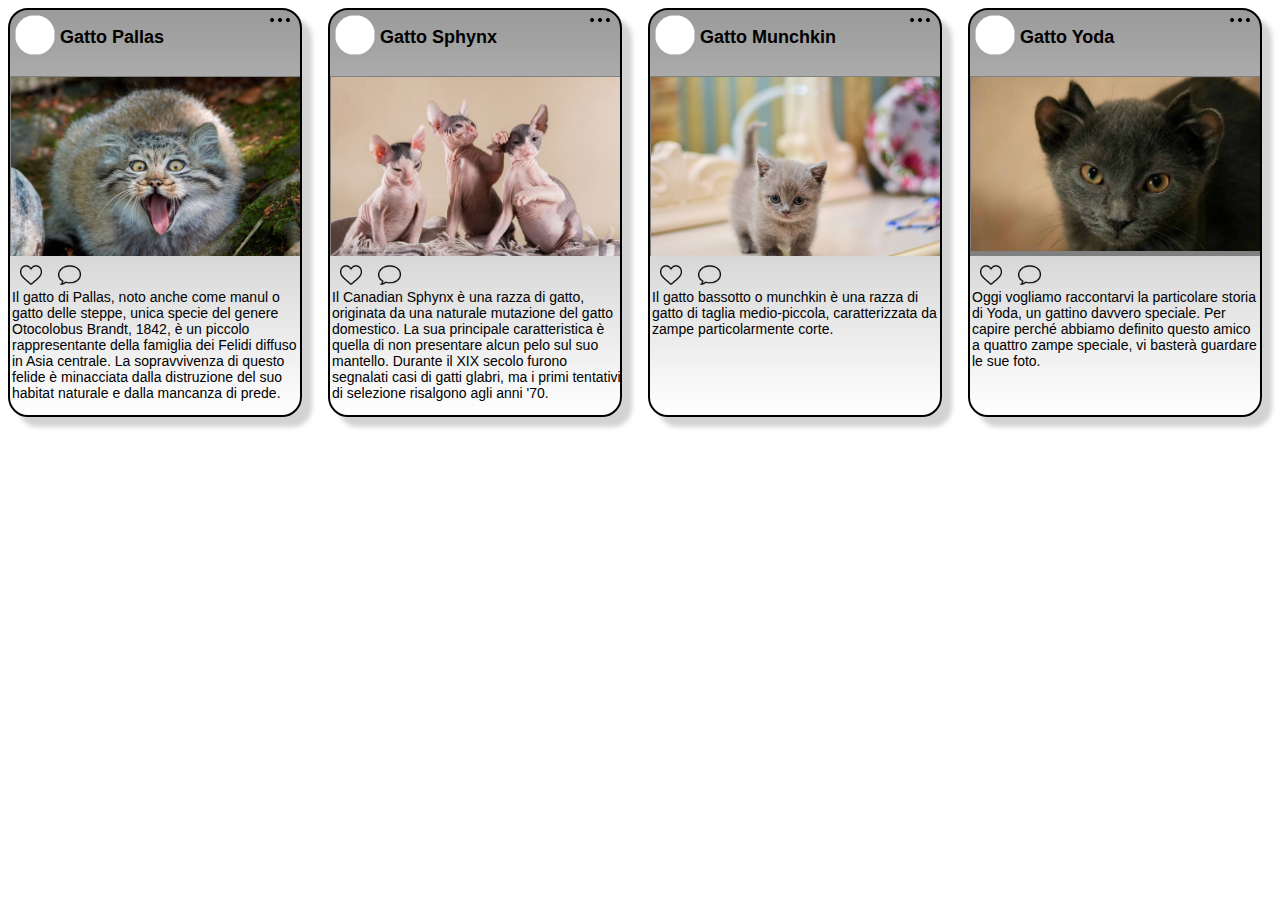
<file: Exercise-9/index.html>
<!DOCTYPE html>
<html lang="en">
<head>
    <meta charset="UTF-8">
    <meta http-equiv="X-UA-Compatible" content="IE=edge">
    <meta name="viewport" content="width=device-width, initial-scale=1.0">
    <link rel="stylesheet" href="style.css">
    <title>Cards</title>
</head>
<body>

    <section>
        <div class="card">
            <div class="header">
                <img class="user">
                <h5>Gatto Pallas</h5>
                <img src="./icon/more.png" class="more">
            </div>
            <figure>
                <img src="./image/gatto-pallas.jpg" alt="Image cap">
            </figure>
            <div class="card-text">
                <section class="icon-container">
                    <img src="./icon/heart.png" class="icon">
                    <img src="./icon/speech-bubble.png" class="icon">
                </section>
                <p>
                    Il gatto di Pallas, noto anche come manul o gatto delle steppe, unica specie del genere Otocolobus Brandt, 1842, è un piccolo rappresentante della famiglia dei Felidi diffuso in Asia centrale.
                    La sopravvivenza di questo felide è minacciata dalla distruzione del suo habitat naturale e dalla mancanza di prede.
                </p>
            </div>
        </div>
    
        <div class="card">
            <div class="header">
                <img class="user">
                <h5>Gatto Sphynx</h5>
                <img src="./icon/more.png" class="more">
            </div>
            <figure>
                <img src="./image/gatto-sphynx.jpg" alt="Image cap">
            </figure>
            <div class="card-text">
                <section class="icon-container">
                    <img src="./icon/heart.png" class="icon">
                    <img src="./icon/speech-bubble.png"  class="icon">
                </section>
                <p>
                    Il Canadian Sphynx è una razza di gatto, originata da una naturale mutazione del gatto domestico.
                    La sua principale caratteristica è quella di non presentare alcun pelo sul suo mantello.
                    Durante il XIX secolo furono segnalati casi di gatti glabri, ma i primi tentativi di selezione risalgono agli anni '70.
                </p>
            </div>
        </div>

        <div class="card">
            <div class="header">
                <img class="user">
                <h5>Gatto Munchkin</h5>
                <img src="./icon/more.png" class="more">
            </div>
            <figure>
                <img src="./image/gatto-munchkin.jpg" alt="Image cap">
            </figure>
            <div class="card-text">
                <section class="icon-container">
                    <img src="./icon/heart.png" class="icon">
                    <img src="./icon/speech-bubble.png" class="icon">
                </section>
                <p>
                    Il gatto bassotto o munchkin è una razza di gatto di taglia medio-piccola, caratterizzata da zampe particolarmente corte.
                </p>
            </div>
        </div>

        <div class="card">
            <div class="header">
                <img class="user">
                <h5>Gatto Yoda</h5>
                <img src="./icon/more.png" class="more">
            </div>
            <figure>
                <img src="./image/gatto-yoda.jpg" alt="Image cap">
            </figure>
            <div class="card-text">
                <section class="icon-container">
                    <img src="./icon/heart.png" class="icon">
                    <img src="./icon/speech-bubble.png" class="icon">
                </section>
                <p>
                    Oggi vogliamo raccontarvi la particolare storia di Yoda, un gattino davvero speciale.
                    Per capire perché abbiamo definito questo amico a quattro zampe speciale, vi basterà guardare le sue foto.
                </p>
            </div>
        </div>
    </section>


</body>
</html>
</file>
<file: Exercise-9/style.css>
.card{
    display: flex;
    width: 290px;
    height: auto;
    border: 2px solid black;
    flex-direction: column;
    background-image: linear-gradient(rgba(128, 128, 128, 0.793), rgba(255, 255, 255, 0.508));
    border-radius: 20px;
    box-shadow: 10px 10px 5px rgb(211, 211, 211);
}

.user{
    border: unset;
    border-radius: 20px;
    background-color: white;
    width: 40px;
    height: 40px;
    margin: 5px;
}

.more{
    position: absolute;
    top:0px;
    right: 10px;
    border: unset;
    width: 20px;

}

.header{
    position: relative;
    display: flex;
}

.icon{
    width: 8%;
    border: unset;
    margin-top: 3px;
    margin-bottom: 3px;
}

.icon:hover{
    filter: drop-shadow(0px 0px 0 red) 
    drop-shadow(0px 0px 0 red);
}

.icon-container{
    display: flex;
    flex-direction: row;
    margin-left: 10px;
}

figure{
    height: 180px;
    width: 100%;
    background-color: grey;
    color:white;
    align-self: center;
    overflow: hidden;
    margin-bottom: 5px;
}
img{
    display: flex;
    width: 290px;
    overflow: hidden;
    border: 1px solid gray;
}
h5{
    font-family: Arial;
    font-weight: bold;
    font-size: large;
    margin-top: 5px;
    margin-bottom: 0;
    align-self: center;
}

p{
    font-family: Arial;
    font-size: 14px;
    width: 290px;
    word-wrap: break-word;
    margin-top: 0px;
    margin-left: 2px;
}

section{
    display: grid;
    grid-template-columns: repeat(4, auto);
    gap: 1rem;
}

@media (max-width: 768px) {
    section {
        display:grid;
        grid-template-columns: repeat(2, auto);
    }
}

@media (max-width: 375px) {
    section {
        display:grid;
        grid-template-columns: repeat(1, auto);
    }
}
</file>
